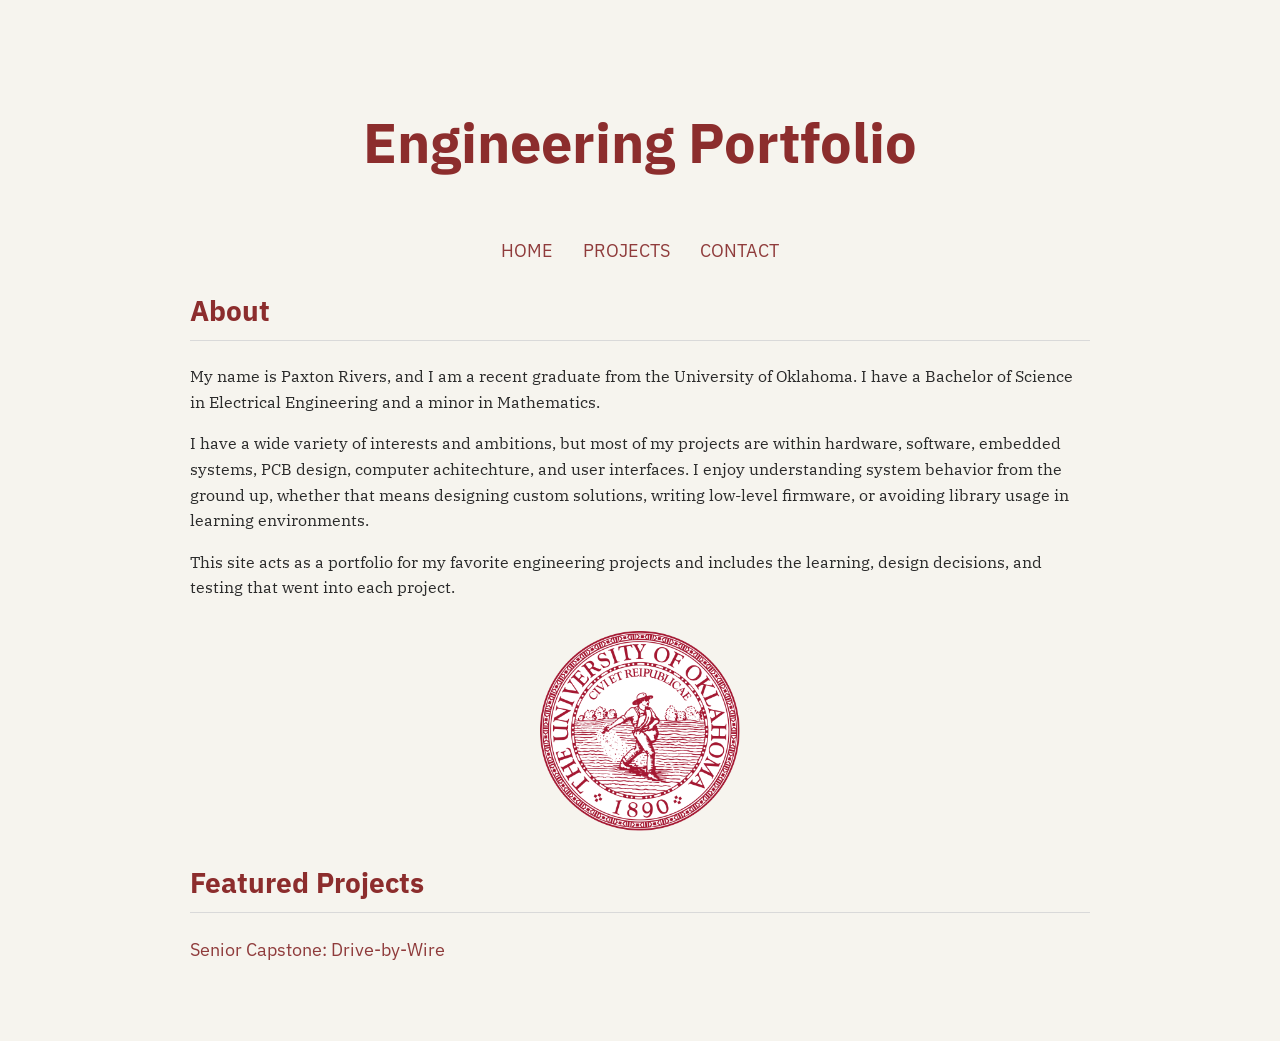
<file: docs/index.html>
<!DOCTYPE html>
<html lang="en">
<head>
    <meta charset="UTF-8">
    <meta name="viewport" content="width=device-width, initial-scale=1.0">
    <title>Paxton's Engineering Portfolio</title>
    <link rel="stylesheet" href="styles.css">
</head>

<body>
    <header>
        <h1>Engineering Portfolio</h1>

        <nav>
            <a href="index.html">HOME </a>
            <a href="projects.html">PROJECTS</a>
            <a href="contact.html">CONTACT</a>
        </nav>
    </header>

    <main>
        <section>

       

     
            <h2>About</h2>

            <p>
                My name is Paxton Rivers, and I am a recent graduate from the University of Oklahoma. I have a Bachelor of 
                Science in Electrical Engineering and a minor in Mathematics.
            </p>

             <p>
                I have a wide variety of interests and ambitions, but most of my projects are within hardware, software, embedded systems, PCB design,
                computer achitechture, and user interfaces. I enjoy understanding system behavior from the ground up, whether that means designing custom solutions,
                writing low-level firmware, or avoiding library usage in learning environments.
            </p>

            <p>
                This site acts as a portfolio for my favorite engineering projects and includes the learning, design decisions,
                 and testing that went into each project.
            </p>
            <img src="images/ou-seal.png" alt="Seal" class="seal">
        </section>

        <section>
            <h2>Featured Projects</h2>

            <article class="project-card">
                <p class="project-title">
                    <a href="dbw.html">Senior Capstone: Drive-by-Wire</a>
                </p>
            </article>

          
        </section>



    </main>
</body>
</html>
</file>
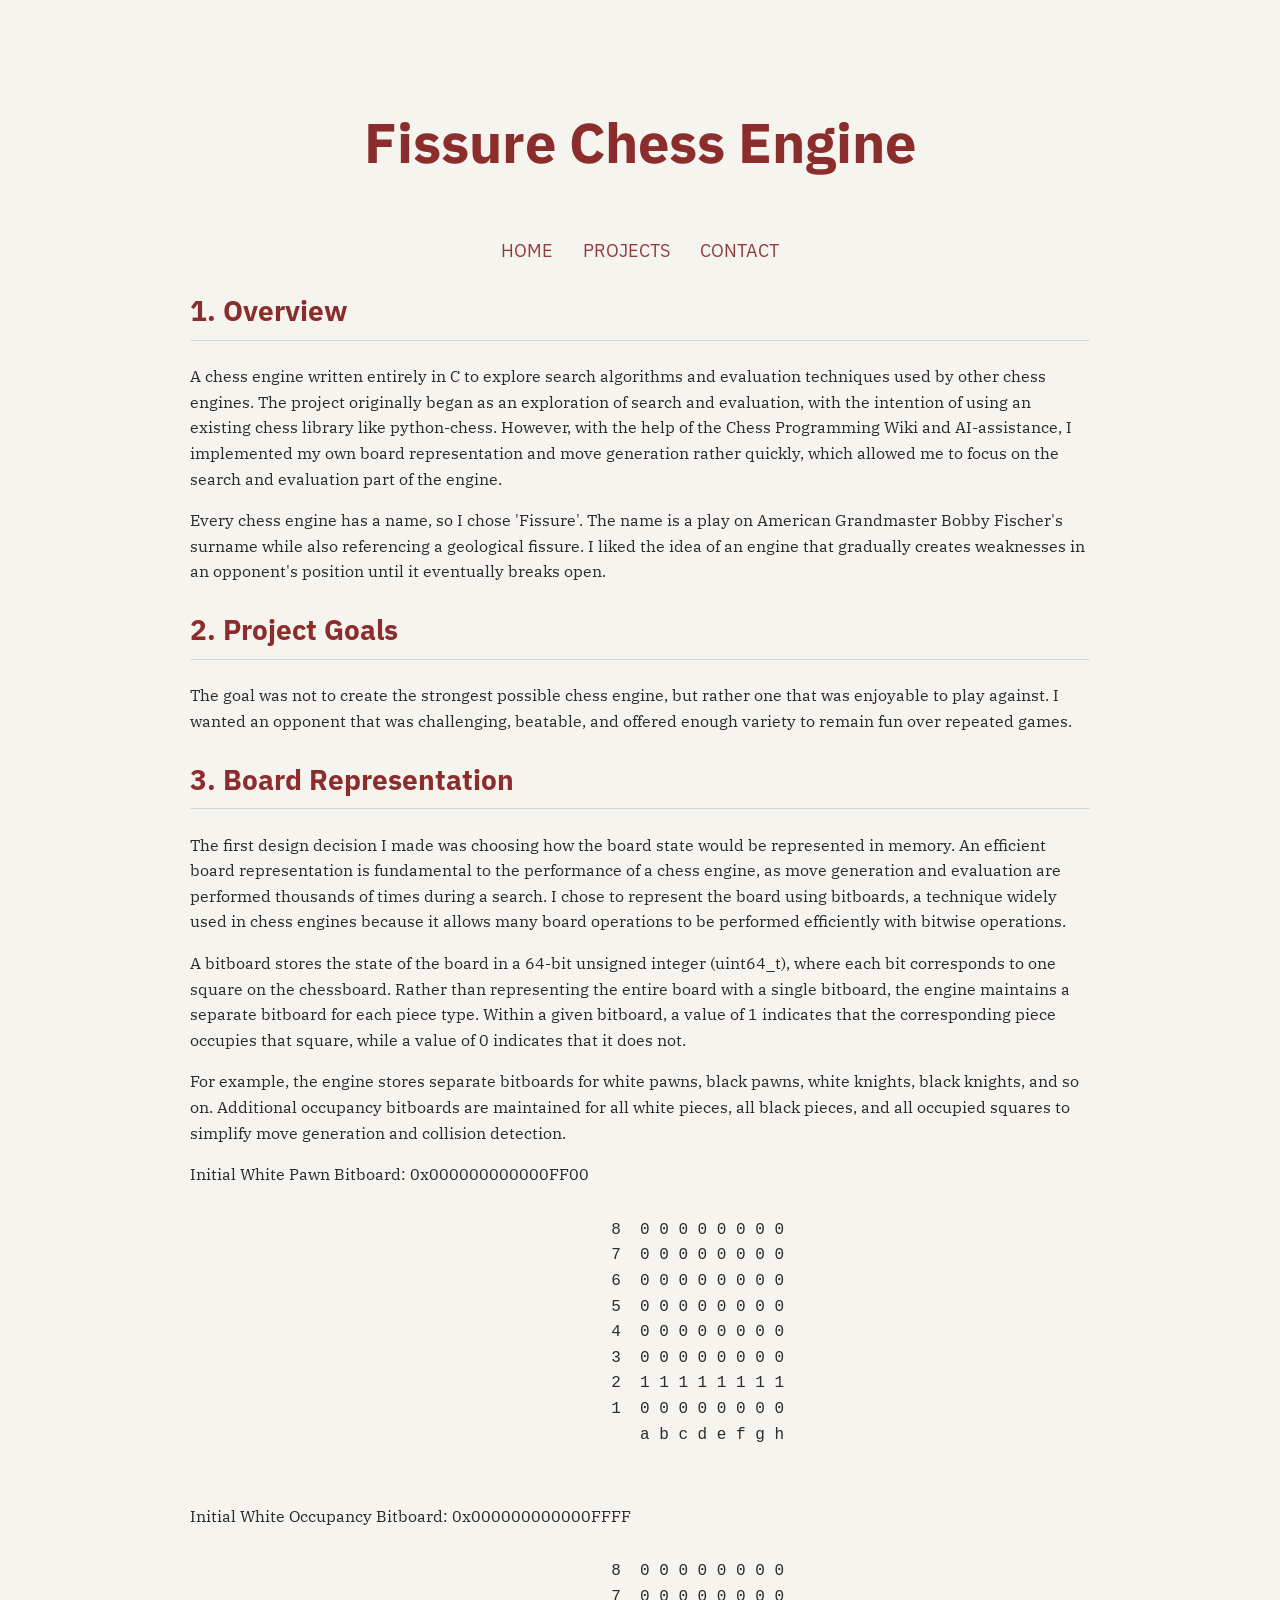
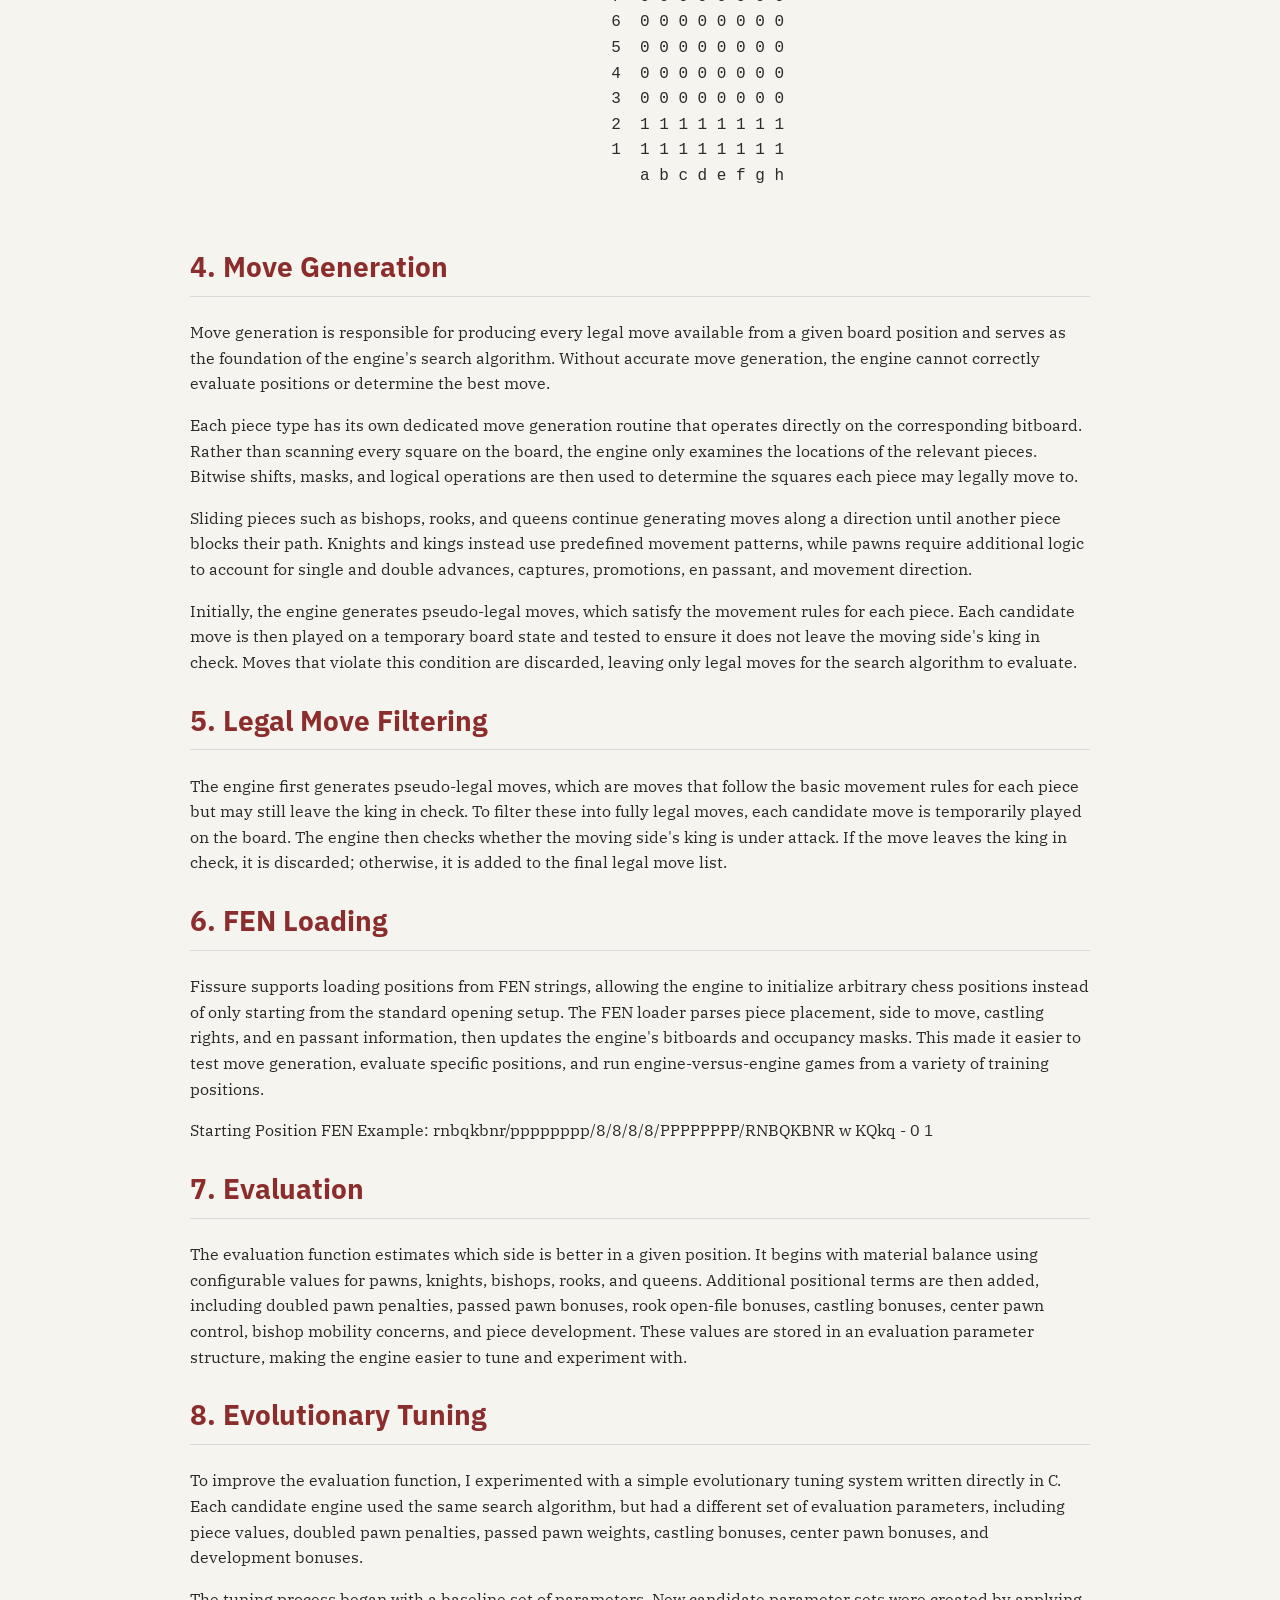
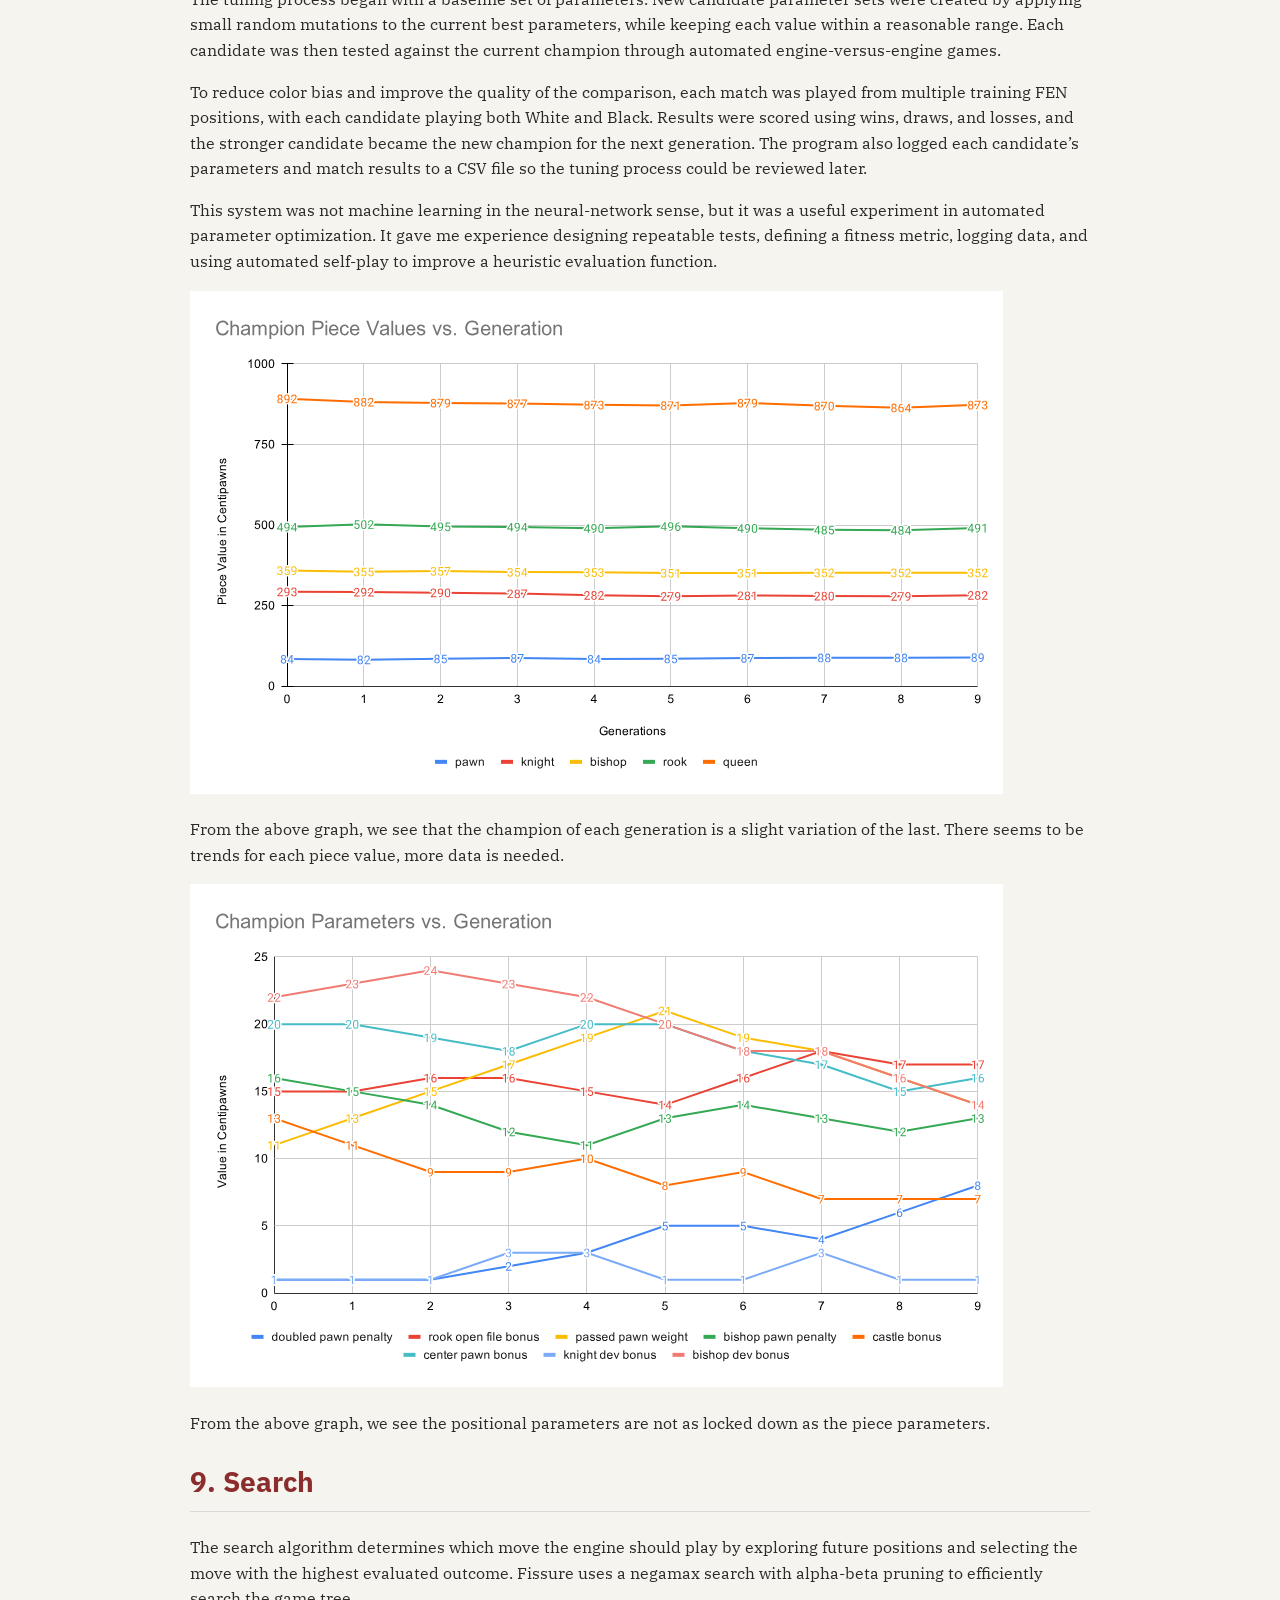
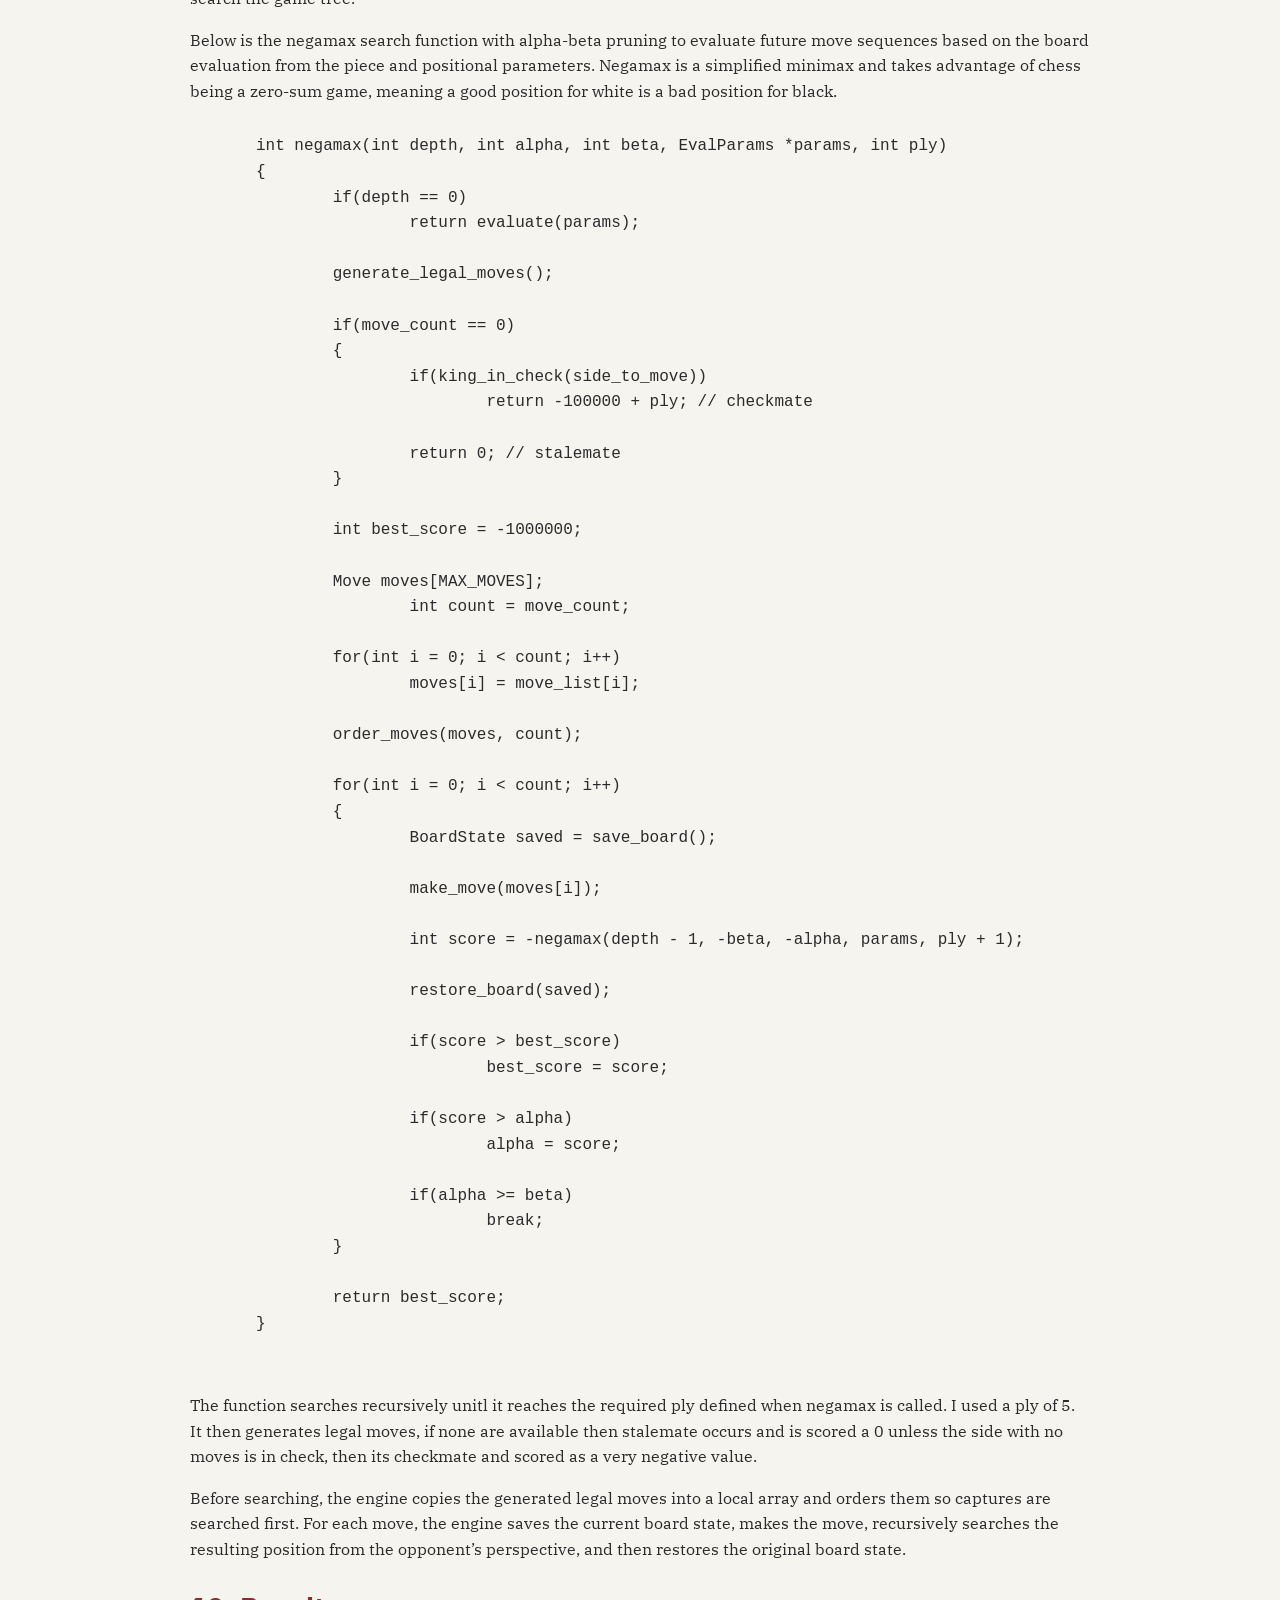
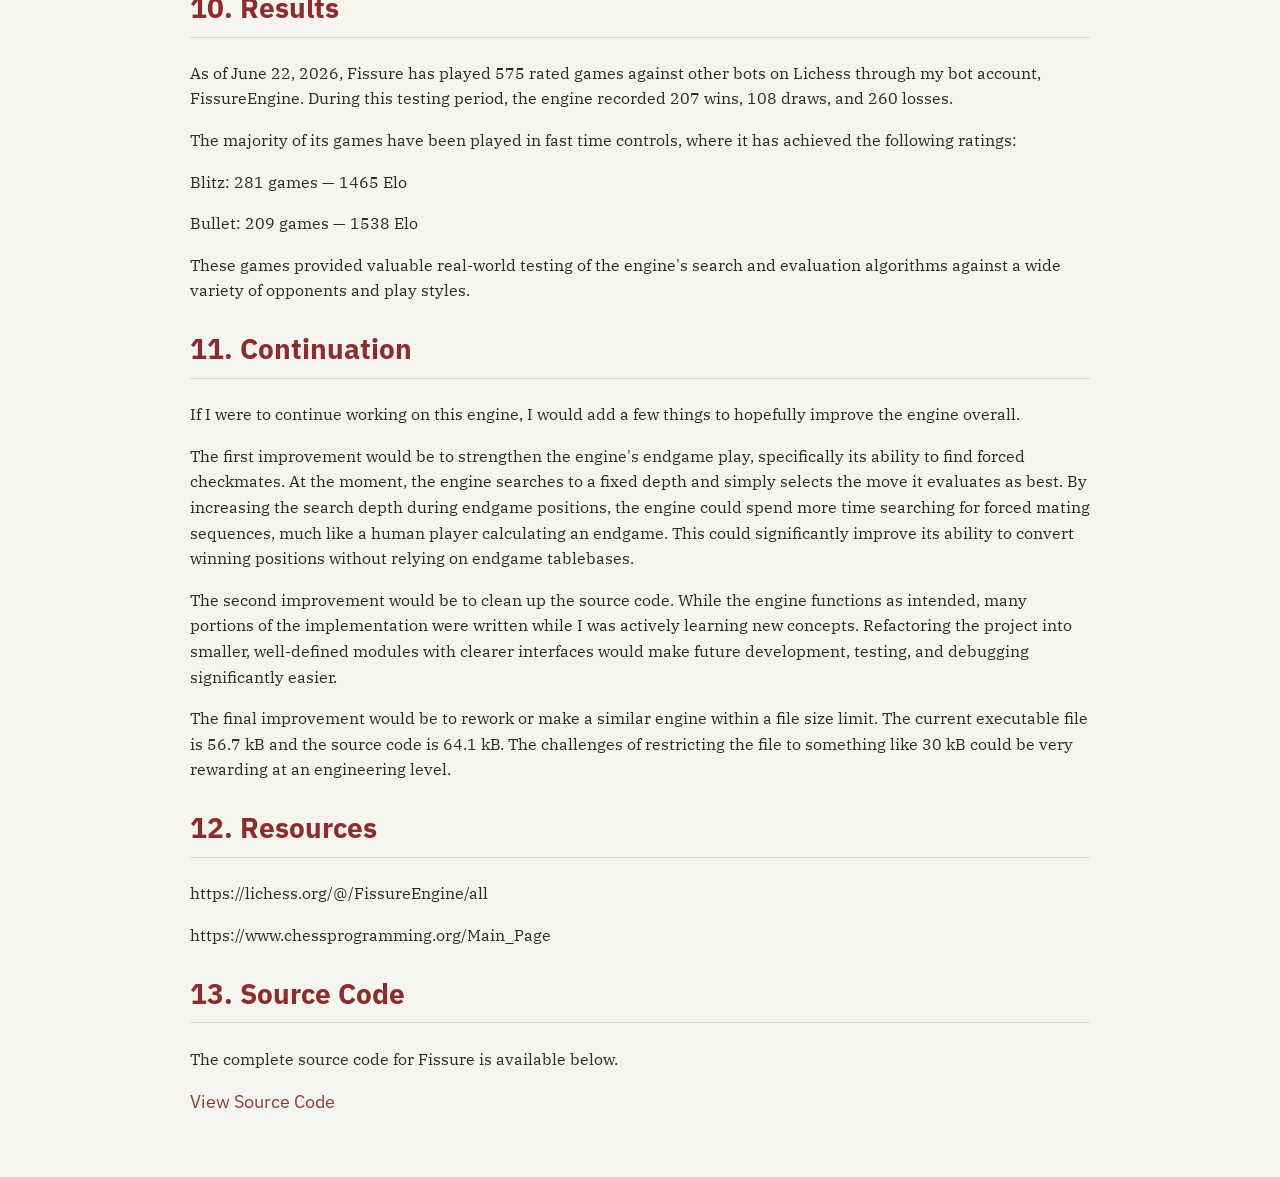
<file: docs/chess-engine.html>
<!DOCTYPE html>
<html lang="en">
<head>
    <meta charset="UTF-8">
    <meta name="viewport" content="width=device-width, initial-scale=1.0">
    <title>Paxton's Engineering Portfolio</title>
    <link rel="stylesheet" href="styles.css">
</head>

<body>
    <header>
        <h1>Fissure Chess Engine</h1>

        <nav>
            <a href="index.html">HOME </a>
            <a href="projects.html">PROJECTS</a>
            <a href="contact.html">CONTACT</a>
        </nav>
    </header>

    <main>
        <section>
        
            <h2>1. Overview</h2>
            <p>
				A chess engine written entirely in C to explore search algorithms and evaluation techniques used by other chess engines. 
				The project originally began as an exploration of search and evaluation, with the intention of using an existing chess library like 
				python-chess. However, with the help of the Chess Programming Wiki and AI-assistance, I implemented my own board representation 
				and move generation rather quickly, which allowed me to focus on the search and evaluation part of the engine.
            </p>
            <p>
				Every chess engine has a name, so I chose 'Fissure'. The name is a play on American Grandmaster Bobby Fischer's surname while 
				also referencing a geological fissure. I liked the idea of an engine that gradually creates weaknesses in an opponent's position 
				until it eventually breaks open.
            </p>

            <h2>2. Project Goals</h2>
			<p>
				The goal was not to create the strongest possible chess engine, but rather one that was enjoyable to play against. 
				I wanted an opponent that was challenging, beatable, and offered enough variety to remain fun over repeated games.
			</p>
			
            <h2>3. Board Representation</h2>
            <p>
				The first design decision I made was choosing how the board state would be represented in memory. An efficient board representation is 
				fundamental to the performance of a chess engine, as move generation and evaluation are performed thousands of times during a search. 
				I chose to represent the board using bitboards, a technique widely used in chess engines because it allows many board operations to be 
				performed efficiently with bitwise operations.
			</p>
            <p>
            	A bitboard stores the state of the board in a 64-bit unsigned integer (uint64_t), where each bit corresponds to one square on the chessboard. 
            	Rather than representing the entire board with a single bitboard, the engine maintains a separate bitboard for each piece type. Within a 
            	given bitboard, a value of 1 indicates that the corresponding piece occupies that square, while a value of 0 indicates that it does not.
            </p>
            <p>
				For example, the engine stores separate bitboards for white pawns, black pawns, white knights, black knights, and so on. Additional 
				occupancy bitboards are maintained for all white pieces, all black pieces, and all occupied squares to simplify move generation and 
				collision detection.
            </p>
            <p>Initial White Pawn Bitboard: 0x000000000000FF00</p>
            <pre>
            8  0 0 0 0 0 0 0 0
            7  0 0 0 0 0 0 0 0
            6  0 0 0 0 0 0 0 0
            5  0 0 0 0 0 0 0 0
            4  0 0 0 0 0 0 0 0
            3  0 0 0 0 0 0 0 0
            2  1 1 1 1 1 1 1 1
            1  0 0 0 0 0 0 0 0
               a b c d e f g h
            </pre>
            <p>Initial White Occupancy Bitboard: 0x000000000000FFFF</p>
            <pre>
            8  0 0 0 0 0 0 0 0
            7  0 0 0 0 0 0 0 0
            6  0 0 0 0 0 0 0 0
            5  0 0 0 0 0 0 0 0
            4  0 0 0 0 0 0 0 0
            3  0 0 0 0 0 0 0 0
            2  1 1 1 1 1 1 1 1
            1  1 1 1 1 1 1 1 1
               a b c d e f g h
            </pre>
            
            
            <h2>4. Move Generation</h2>
            <p>
                Move generation is responsible for producing every legal move available from a given board position and serves as the foundation of the engine's search 
                algorithm. Without accurate move generation, the engine cannot correctly evaluate positions or determine the best move.
            </p>
            <p>
                Each piece type has its own dedicated move generation routine that operates directly on the corresponding bitboard. Rather than scanning every 
                square on the board, the engine only examines the locations of the relevant pieces. Bitwise shifts, masks, and logical operations are then used 
                to determine the squares each piece may legally move to.
            </p>
            <p>
                Sliding pieces such as bishops, rooks, and queens continue generating moves along a direction until another piece blocks their path. Knights and kings 
                instead use predefined movement patterns, while pawns require additional logic to account for single and double advances, captures, promotions, en passant, 
                and movement direction.
            </p>
            <p>
                Initially, the engine generates pseudo-legal moves, which satisfy the movement rules for each piece. Each candidate move is then played on a temporary 
                board state and tested to ensure it does not leave the moving side's king in check. Moves that violate this condition are discarded, leaving only legal 
                moves for the search algorithm to evaluate.
            </p>

            <h2>5. Legal Move Filtering</h2>
			<p> The engine first generates pseudo-legal moves, which are moves that follow the basic movement rules for each piece but may still leave the king in check. 
			To filter these into fully legal moves, each candidate move is temporarily played on the board. The engine then checks whether the moving side's king is 
			under attack. If the move leaves the king in check, it is discarded; otherwise, it is added to the final legal move list. 
			</p>
            
            <h2>6. FEN Loading</h2>
            <p> Fissure supports loading positions from FEN strings, allowing the engine to initialize arbitrary chess positions instead of only starting from the 
            standard opening setup. The FEN loader parses piece placement, side to move, castling rights, and en passant information, then updates the engine's 
            bitboards and occupancy masks. This made it easier to test move generation, evaluate specific positions, and run engine-versus-engine games from a 
            variety of training positions. 
            </p>
            <p>
            Starting Position FEN Example: rnbqkbnr/pppppppp/8/8/8/8/PPPPPPPP/RNBQKBNR w KQkq - 0 1
            </p>
            
            <h2>7. Evaluation</h2>
            <p> The evaluation function estimates which side is better in a given position. It begins with material balance using configurable values for 
            pawns, knights, bishops, rooks, and queens. Additional positional terms are then added, including doubled pawn penalties, passed pawn bonuses, 
            rook open-file bonuses, castling bonuses, center pawn control, bishop mobility concerns, and piece development. These values are stored in an 
            evaluation parameter structure, making the engine easier to tune and experiment with. 
            </p>
            
            <h2>8. Evolutionary Tuning</h2>
            <p>
				To improve the evaluation function, I experimented with a simple evolutionary tuning system written directly in C. Each candidate engine used the 
				same search algorithm, but had a different set of evaluation parameters, including piece values, doubled pawn penalties, passed pawn weights, 
				castling bonuses, center pawn bonuses, and development bonuses.
            </p>
            <p>
				The tuning process began with a baseline set of parameters. New candidate parameter sets were created by applying small random mutations to the current best 
				parameters, while keeping each value within a reasonable range. Each candidate was then tested against the current champion through automated 
				engine-versus-engine games.
            </p>
            <p>
				To reduce color bias and improve the quality of the comparison, each match was played from multiple training FEN positions, with each candidate playing 
				both White and Black. Results were scored using wins, draws, and losses, and the stronger candidate became the new champion for the next generation. 
				The program also logged each candidate’s parameters and match results to a CSV file so the tuning process could be reviewed later.
            </p>
            <p>
				This system was not machine learning in the neural-network sense, but it was a useful experiment in automated parameter optimization. It gave me 
				experience designing repeatable tests, defining a fitness metric, logging data, and using automated self-play to improve a heuristic evaluation function.
            </p>
            <img src="images/Champion Piece Values vs. Generation.svg" alt="Evolutionary tuning results">
            <p>
				From the above graph, we see that the champion of each generation is a slight variation of the last. There seems to be trends for each piece value, 
				more data is needed.
            </p>
            <img src="images/Champion Parameters vs. Generation.svg" alt="Evolutionary tuning results 2">
            <p>
				From the above graph, we see the positional parameters are not as locked down as the piece parameters.
            </p>

            <h2>9. Search</h2>
            <p> 
            	The search algorithm determines which move the engine should play by exploring future positions and selecting the move with the highest evaluated outcome. 
            	Fissure uses a negamax search with alpha-beta pruning to efficiently search the game tree.
            </p>
            <p>
            	Below is the negamax search function with alpha-beta pruning to evaluate future move sequences based on the board evaluation from the piece and positional
            	parameters. Negamax is a simplified minimax and takes advantage of chess being a zero-sum game, meaning a good position for white is a bad position for black. 
            </p>
            <pre>
int negamax(int depth, int alpha, int beta, EvalParams *params, int ply)
{
	if(depth == 0)
		return evaluate(params);
				
	generate_legal_moves();
				    
	if(move_count == 0)
	{
		if(king_in_check(side_to_move))
			return -100000 + ply; // checkmate
				    
		return 0; // stalemate
	}
				
	int best_score = -1000000;
				
	Move moves[MAX_MOVES];
		int count = move_count;
				
	for(int i = 0; i < count; i++)
		moves[i] = move_list[i];
				
	order_moves(moves, count);
				
	for(int i = 0; i < count; i++)
	{
		BoardState saved = save_board();
				
		make_move(moves[i]);
				
		int score = -negamax(depth - 1, -beta, -alpha, params, ply + 1);
				
		restore_board(saved);
				
		if(score > best_score)
			best_score = score;
				
		if(score > alpha)
			alpha = score;
				
		if(alpha >= beta)
			break;
	}
				
	return best_score;
}
            </pre>
            <p>
				The function searches recursively unitl it reaches the required ply defined when negamax is called. I used a ply of 5. It then generates legal moves, if none
				are available then stalemate occurs and is scored a 0 unless the side with no moves is in check, then its checkmate and scored as a very negative value.
            </p>

            <p>
				Before searching, the engine copies the generated legal moves into a local array and orders them so captures are searched first. For each move, the engine 
				saves the current board state, makes the move, recursively searches the resulting position from the opponent’s perspective, and then restores 
				the original board state.
            </p>



            <h2>10. Results</h2>
            <p>
				As of June 22, 2026, Fissure has played 575 rated games against other bots on Lichess through my bot account, FissureEngine. During this testing period, 
				the engine recorded 207 wins, 108 draws, and 260 losses.
            </p>
            <p>
				The majority of its games have been played in fast time controls, where it has achieved the following ratings:
            </p>
            <p>
				Blitz: 281 games — 1465 Elo
            </p>
            <p>
				Bullet: 209 games — 1538 Elo
            </p>
            <p>
				These games provided valuable real-world testing of the engine's search and evaluation algorithms against a wide variety of 
				opponents and play styles.
            </p>

            <h2>11. Continuation</h2>
            <p>
            	If I were to continue working on this engine, I would add a few things to hopefully improve the engine overall.
            </p>
            <p>
				The first improvement would be to strengthen the engine's endgame play, specifically its ability to find forced checkmates. 
				At the moment, the engine searches to a fixed depth and simply selects the move it evaluates as best. By increasing the search 
				depth during endgame positions, the engine could spend more time searching for forced mating sequences, much like a human 
				player calculating an endgame. This could significantly improve its ability to convert winning positions without relying on 
				endgame tablebases.
            </p>
            <p>
				The second improvement would be to clean up the source code. While the engine functions as intended, many portions of the implementation 
				were written while I was actively learning new concepts. Refactoring the project into smaller, well-defined modules with clearer interfaces 
				would make future development, testing, and debugging significantly easier.
            </p>
			<p>
				The final improvement would be to rework or make a similar engine within a file size limit. The current executable file is 56.7 kB and the source code is 64.1 kB.
				The challenges of restricting the file to something like 30 kB could be very rewarding at an engineering level.
			</p>

            <h2>12. Resources</h2>
            <p>
                https://lichess.org/@/FissureEngine/all
            </p>
            <p>
            	https://www.chessprogramming.org/Main_Page
            </p>
            <h2>13. Source Code</h2>
            
            <p>
                The complete source code for Fissure is available below.
            </p>
            
            <a href="chess.c" download>
                View Source Code
            </a>
            

            
        </section>

    </main>
</body>
</html>
</file>
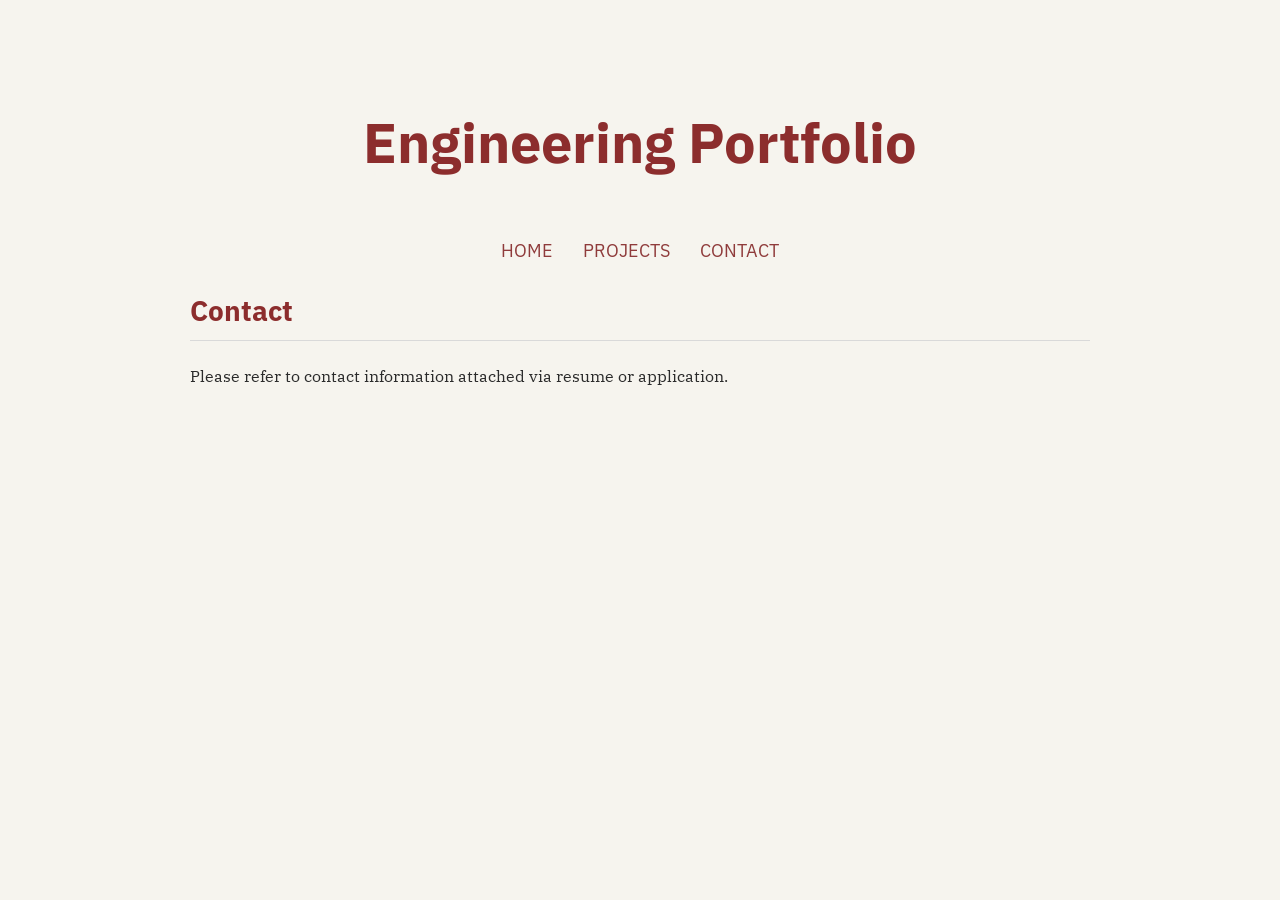
<file: docs/contact.html>
<!DOCTYPE html>
<html lang="en">
<head>
    <meta charset="UTF-8">
    <meta name="viewport" content="width=device-width, initial-scale=1.0">
    <title>Paxton's Engineering Portfolio</title>
    <link rel="stylesheet" href="styles.css">
</head>

<body>
    <header>
        <h1>Engineering Portfolio</h1>

        <nav>
            <a href="index.html">HOME </a>
            <a href="projects.html">PROJECTS</a>
            <a href="contact.html">CONTACT</a>
        </nav>
    </header>

    <main>
        <section>
            <h2>Contact</h2>
        </section>
        <p>
			Please refer to contact information attached via resume or application.
        </p>


    </main>
</body>
</html>
</file>
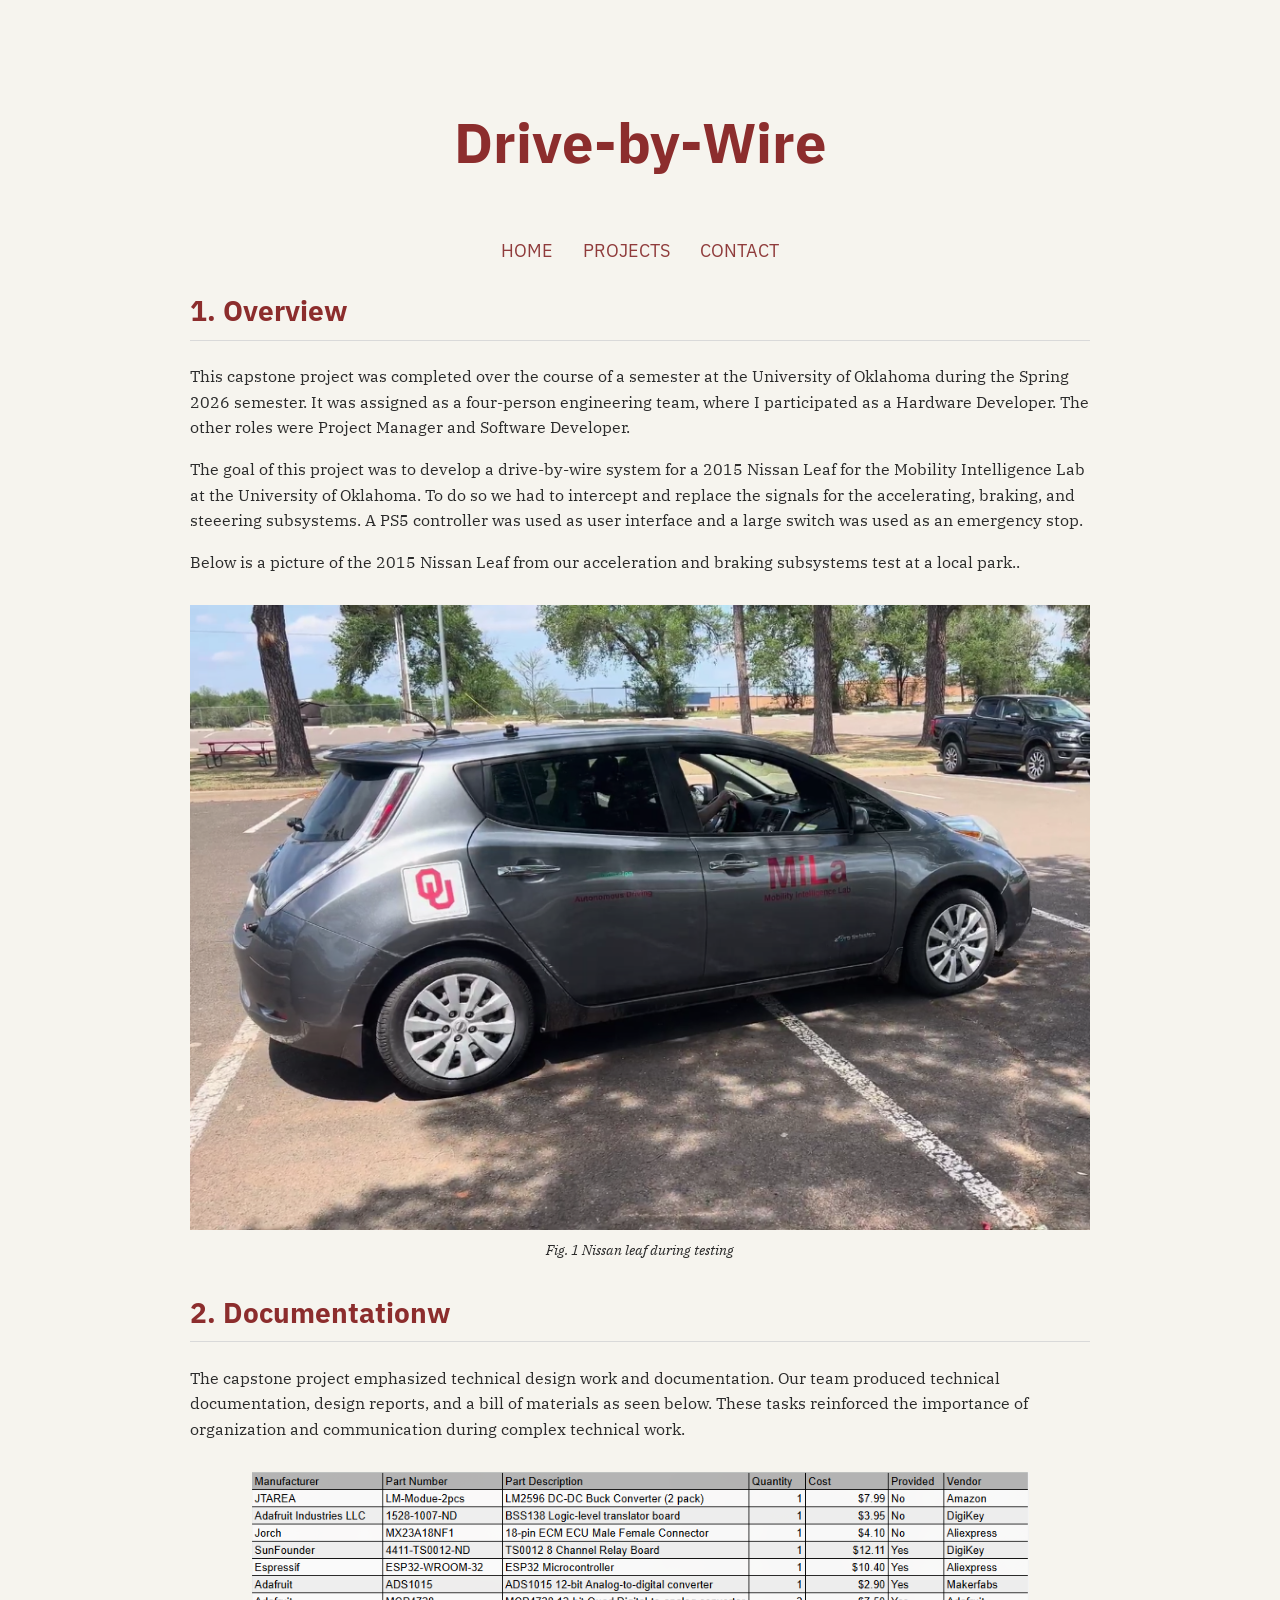
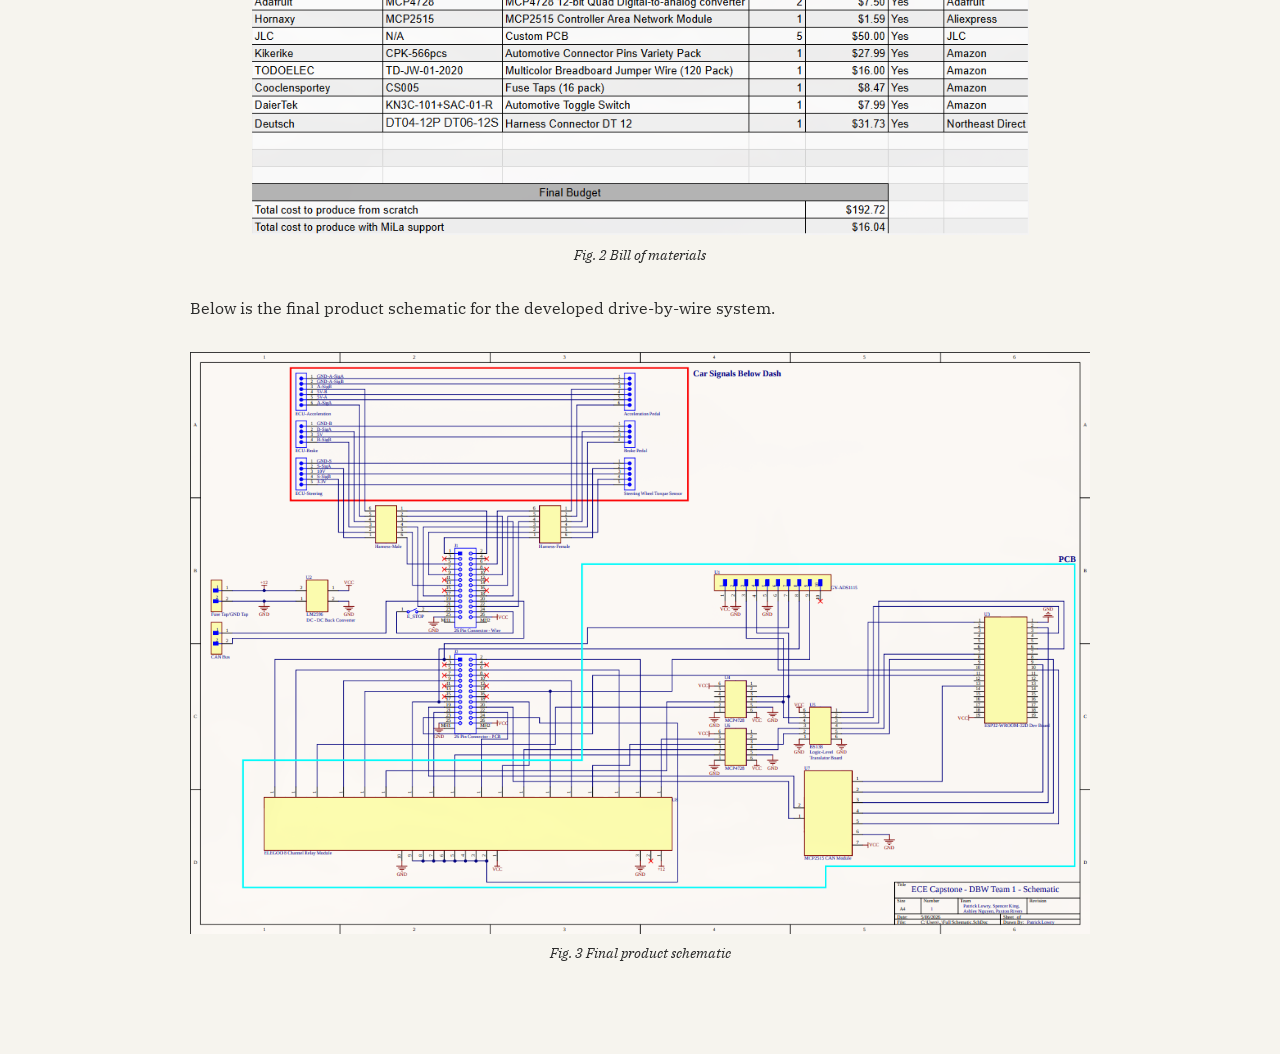
<file: docs/dbw.html>
<!DOCTYPE html>
<html lang="en">
<head>
    <meta charset="UTF-8">
    <meta name="viewport" content="width=device-width, initial-scale=1.0">
    <title>Paxton's Engineering Portfolio</title>
    <link rel="stylesheet" href="styles.css">
</head>

<body>
    <header>
        <h1>Drive-by-Wire</h1>

        <nav>
            <a href="index.html">HOME </a>
            <a href="projects.html">PROJECTS</a>
            <a href="contact.html">CONTACT</a>
        </nav>
    </header>

    <main>
        <section>
        
            <h2>1. Overview</h2>
            <p>
				This capstone project was completed over the course of a semester at the University of Oklahoma during the Spring 2026 semester. It was assigned as a four-person engineering team, where I participated as a Hardware Developer. The other roles were Project Manager and Software Developer.
            </p>
            <p>	
				The goal of this project was to develop a drive-by-wire system for a 2015 Nissan Leaf for the Mobility Intelligence Lab at the University of Oklahoma. To do so we had to intercept and replace the signals for the accelerating, braking, and steeering subsystems. A PS5 controller was used as
				user interface and a large switch was used as an emergency stop. 
            </p>
            <p>
            	Below is a picture of the 2015 Nissan Leaf from our acceleration and braking subsystems test at a local park..
			</p>
            <figure>
            <img src="images/dbw-car.png" alt="a">
            <figcaption>
                Fig. 1 Nissan leaf during testing
            </figcaption>
            </figure>

			<h2>2. Documentationw</h2>
            <p>
            	The capstone project emphasized technical design work and documentation. Our team produced technical documentation, design reports, and a bill of
            	materials as seen below. These tasks reinforced the importance of organization and communication during complex technical work.
			</p>
            
            <figure>
            <img src="images/dbw-bom.png" alt="a">
            <figcaption>
                Fig. 2 Bill of materials 
            </figcaption>
            </figure>

            <p>
            	Below is the final product schematic for the developed drive-by-wire system.
			</p>
            <figure>
            <img src="images/dbw-schematic.png" alt="a">
            <figcaption>
                Fig. 3 Final product schematic
            </figcaption>
            </figure>

           
        </section>
	</main>
</file>
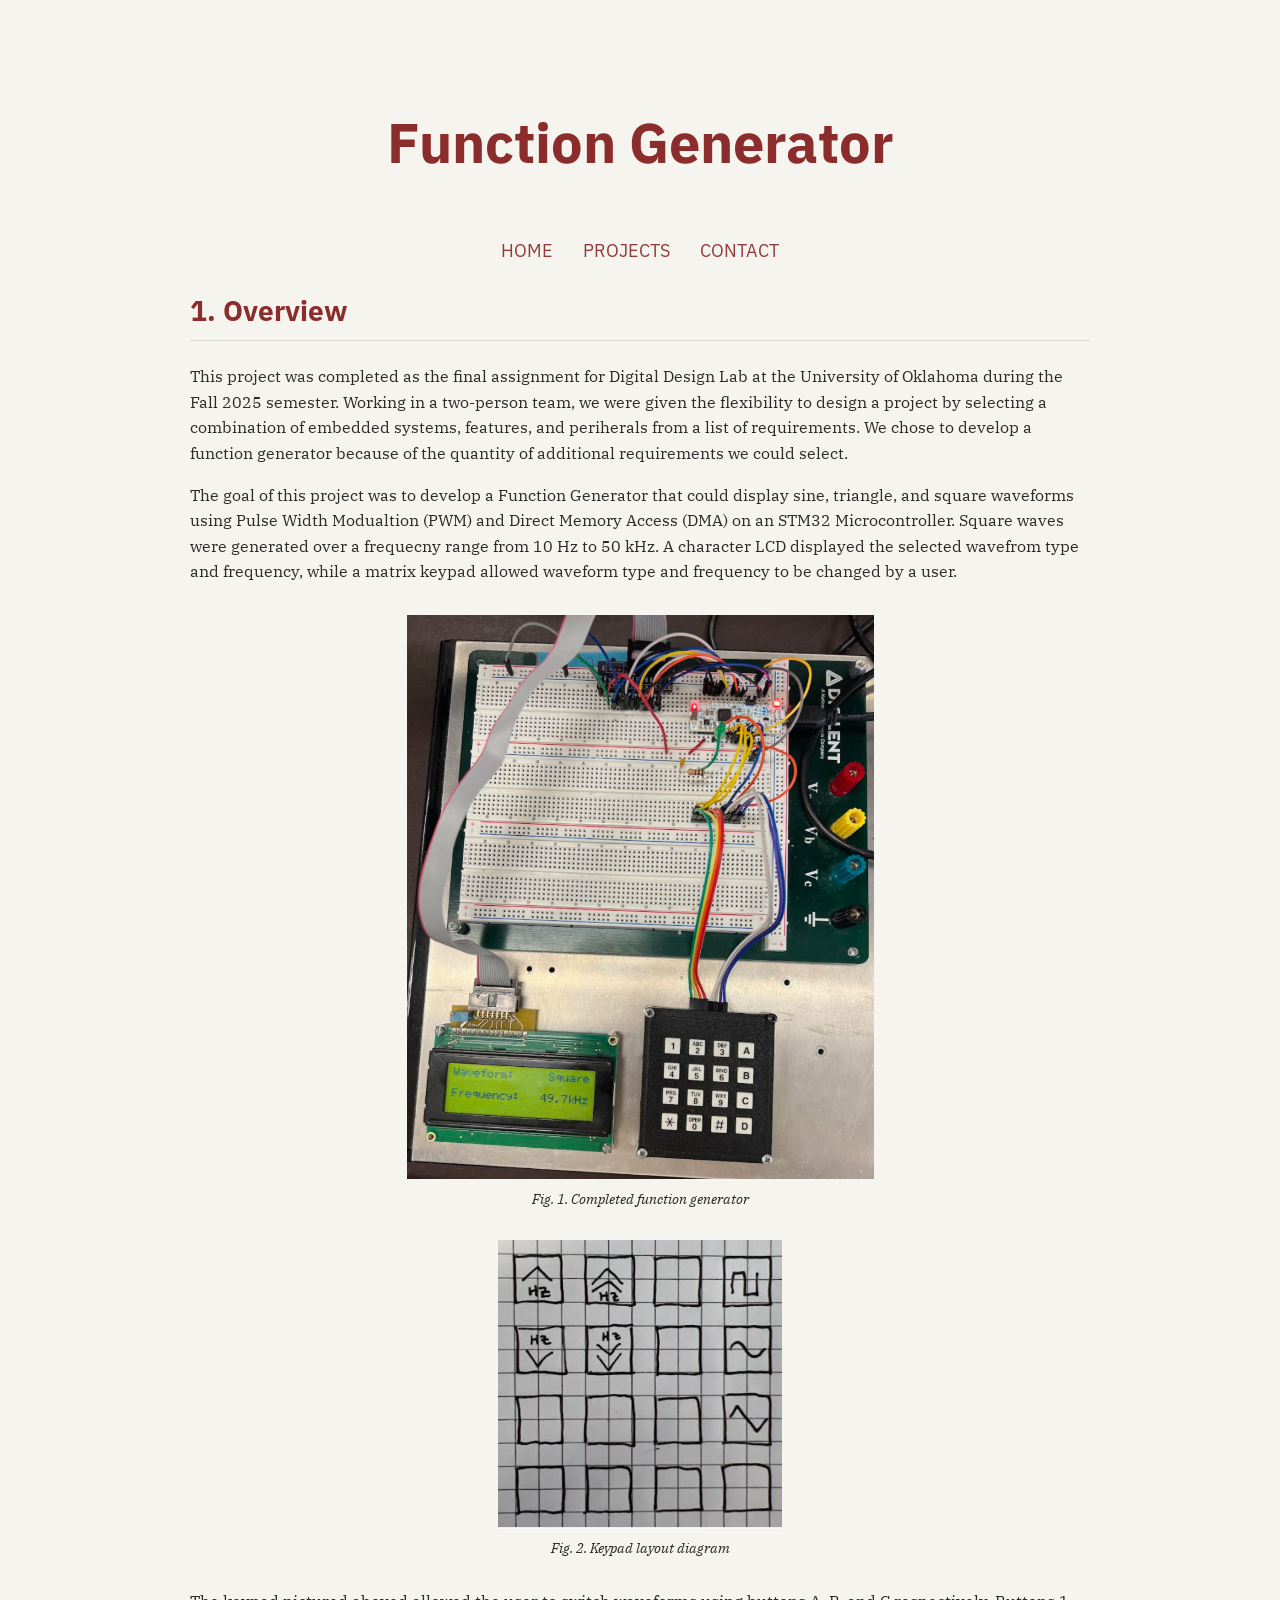
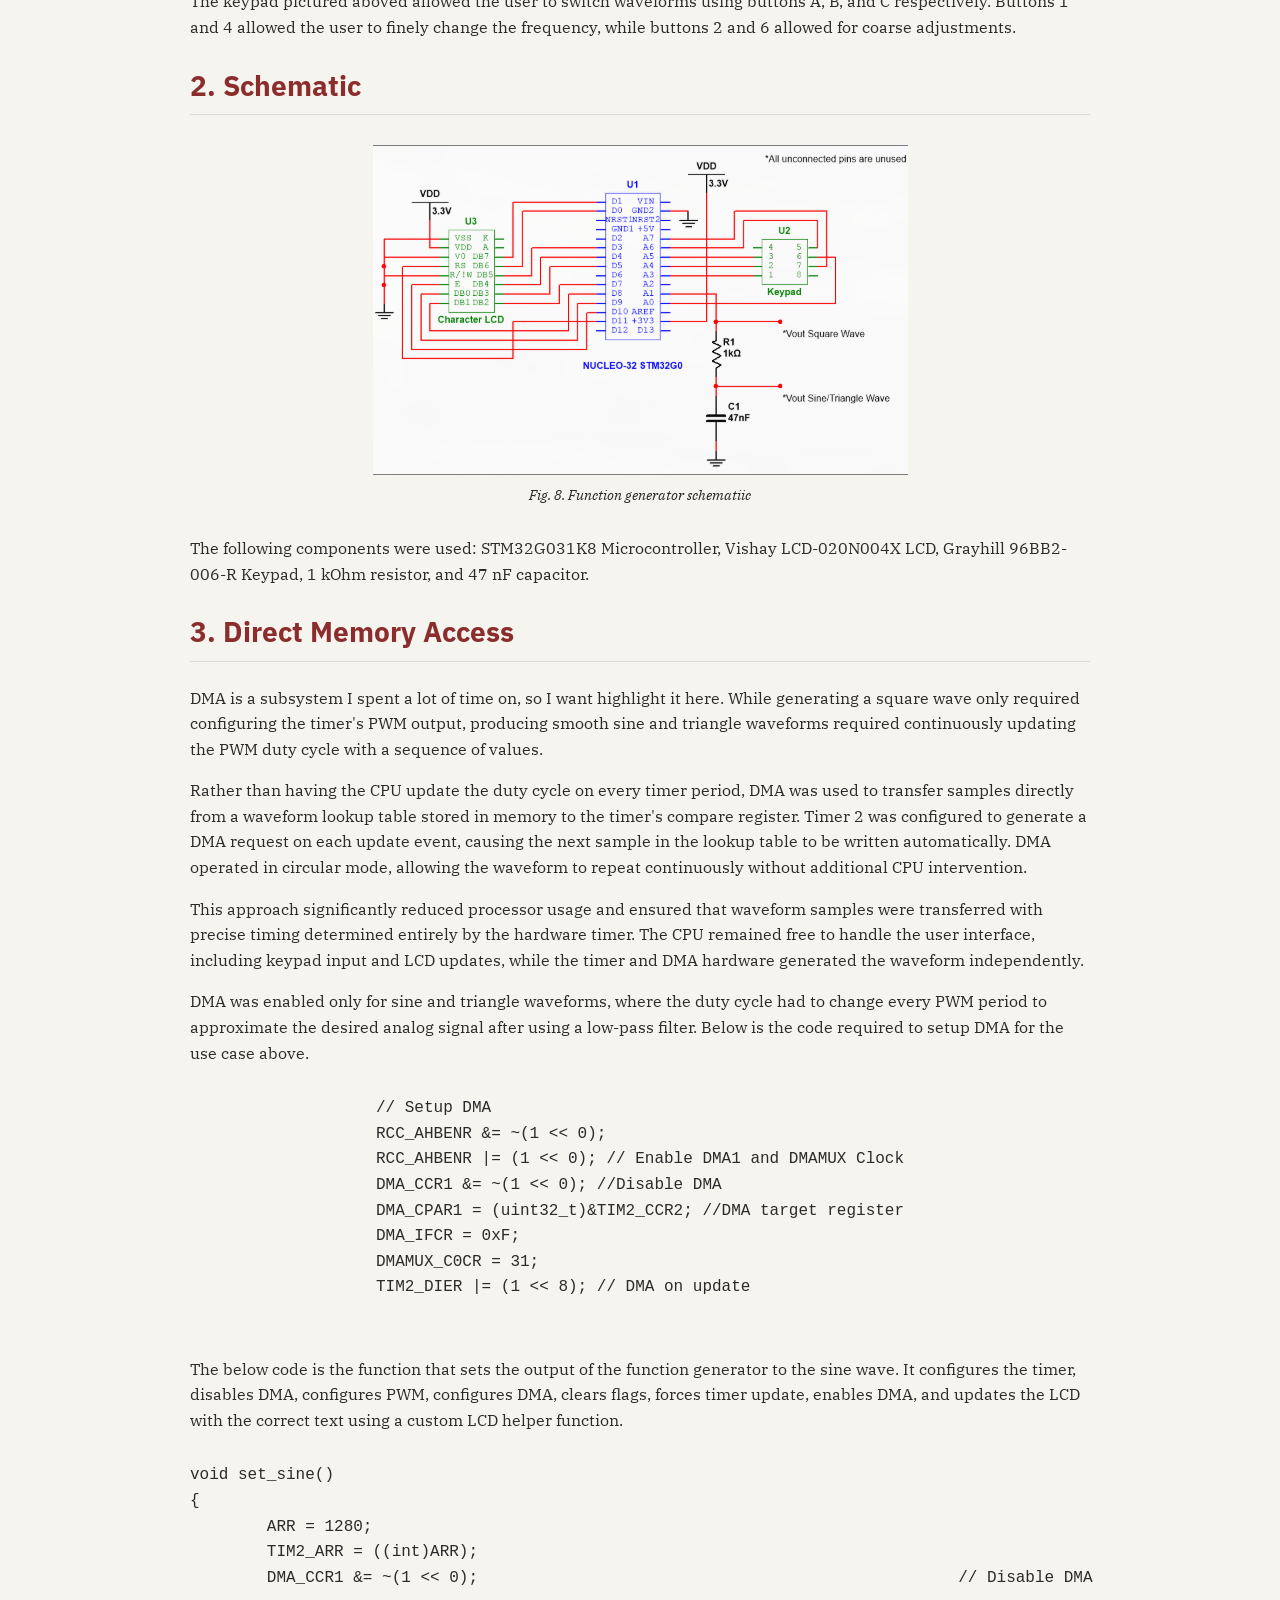
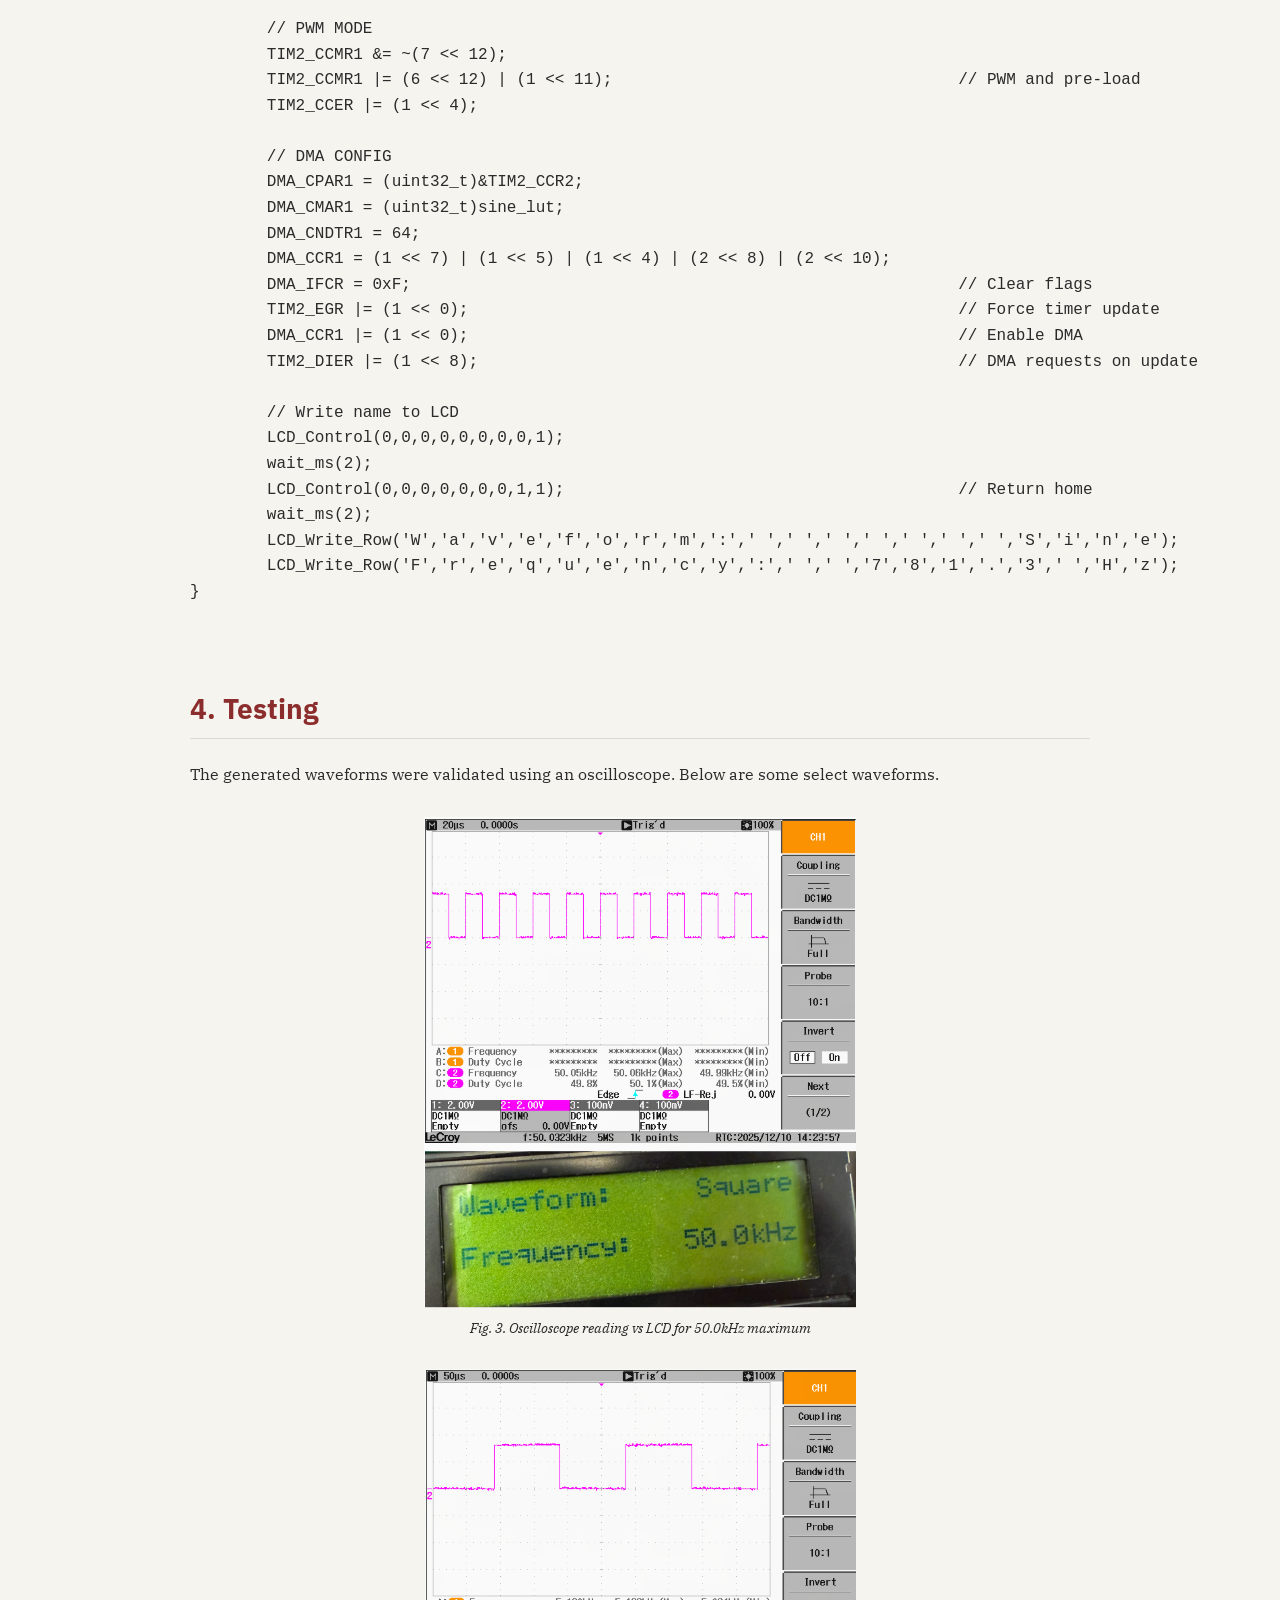
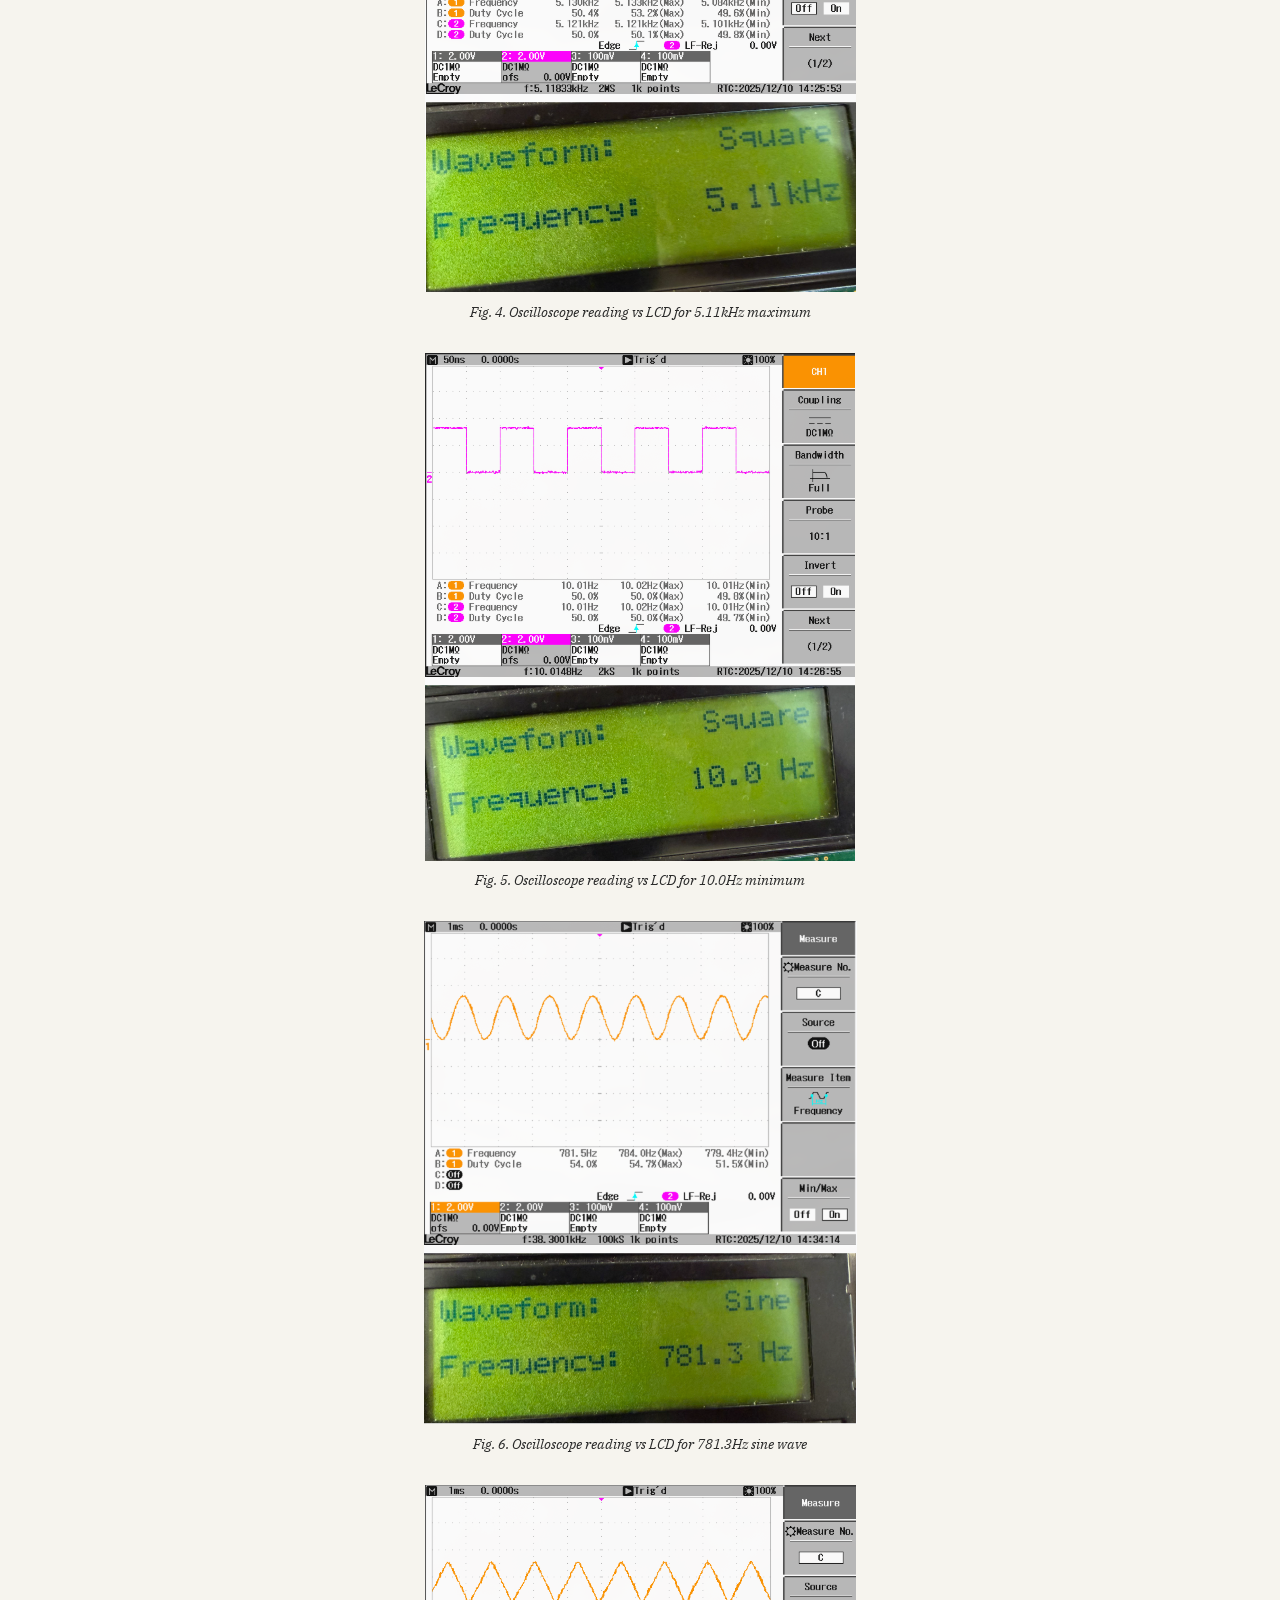
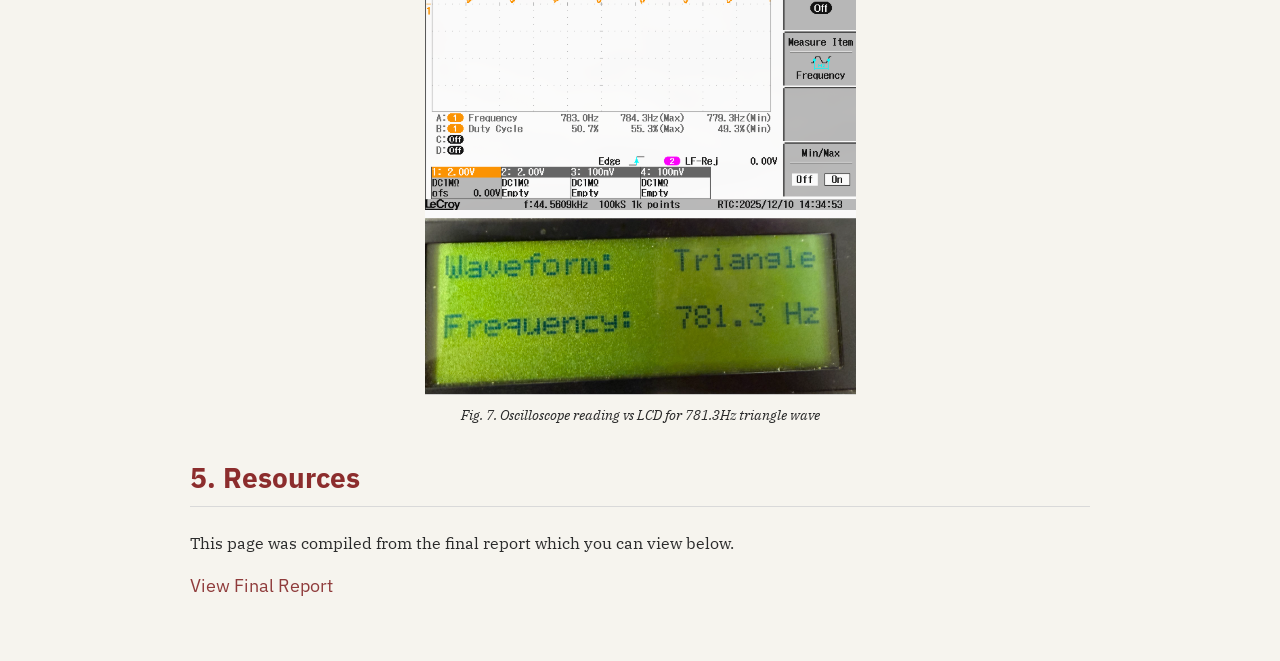
<file: docs/function-generator.html>
<!DOCTYPE html>
<html lang="en">
<head>
    <meta charset="UTF-8">
    <meta name="viewport" content="width=device-width, initial-scale=1.0">
    <title>Paxton's Engineering Portfolio</title>
    <link rel="stylesheet" href="styles.css">
</head>

<body>
    <header>
        <h1>Function Generator</h1>

        <nav>
            <a href="index.html">HOME </a>
            <a href="projects.html">PROJECTS</a>
            <a href="contact.html">CONTACT</a>
        </nav>
    </header>

    <main>
        <section>
        
            <h2>1. Overview</h2>
            <p>
				This project was completed as the final assignment for Digital Design Lab at the University of Oklahoma during the Fall 2025 semester. Working in a two-person team, we were given the flexibility to design a project by selecting a combination of embedded
				systems, features, and periherals from a list of requirements. We chose to develop a function generator because of the quantity of additional requirements we could select.
            </p>
            <p>	
				The goal of this project was to develop a Function Generator that could display sine, triangle, and square waveforms using Pulse Width Modualtion (PWM) and Direct Memory Access (DMA) on an STM32 Microcontroller. Square waves were generated over a frequecny range
				from 10 Hz to 50 kHz. A character LCD displayed the selected wavefrom type and frequency, while a matrix keypad allowed waveform type and frequency to be changed by a user.	
            </p>
            <figure>
            <img src="images/fg-overview1.png" alt="Overview">
            <figcaption>
                Fig. 1. Completed function generator
            </figcaption>
            </figure>
            
            <figure>
            <img src="images/fg-overview2.png" alt="Keypad Layout">
            <figcaption>
                Fig. 2. Keypad layout diagram
            </figcaption>
            </figure>

            <p>	
				The keypad pictured aboved allowed the user to switch waveforms using buttons A, B, and C respectively. Buttons 1 and 4 allowed the user to finely change the frequency, while buttons 2 and 6 allowed for coarse adjustments.	
            </p>
            

            <h2>2. Schematic</h2>
            <figure>
            <img src="images/fg-schematic.png" alt="Keypad Layout">
            <figcaption>
                Fig. 8. Function generator schematiic
            </figcaption>
            </figure>

            <p>
				The following components were used: STM32G031K8 Microcontroller, Vishay LCD-020N004X LCD, Grayhill 96BB2-006-R Keypad, 1 kOhm resistor, and 47 nF capacitor.
            </p>


            <h2>3. Direct Memory Access</h2>
            <p>
                DMA is a subsystem I spent a lot of time on, so I want highlight it here. While generating a square wave only required configuring the timer's PWM output, producing smooth sine and triangle waveforms required continuously updating the PWM duty cycle with a sequence of values.
            </p>
			<p>
				Rather than having the CPU update the duty cycle on every timer period, DMA was used to transfer samples directly from a waveform lookup table stored in memory to the timer's compare register. Timer 2 was configured to generate a DMA request on each update event, 
				causing the next sample in the lookup table to be written automatically. DMA operated in circular mode, allowing the waveform to repeat continuously without additional CPU intervention.
			</p>
			<p>
				This approach significantly reduced processor usage and ensured that waveform samples were transferred with precise timing determined entirely by the hardware timer. 
				The CPU remained free to handle the user interface, including keypad input and LCD updates, while the timer and DMA hardware generated the waveform independently.
			</p>
			<p>
				DMA was enabled only for sine and triangle waveforms, where the duty cycle had to change every PWM period to approximate the desired analog signal after using a low-pass filter. Below is the code required to setup DMA for the use case above.
			</p>
            
           	<pre>
// Setup DMA
RCC_AHBENR &= ~(1 << 0);
RCC_AHBENR |= (1 << 0); // Enable DMA1 and DMAMUX Clock
DMA_CCR1 &= ~(1 << 0); //Disable DMA
DMA_CPAR1 = (uint32_t)&TIM2_CCR2; //DMA target register
DMA_IFCR = 0xF;
DMAMUX_C0CR = 31;
TIM2_DIER |= (1 << 8); // DMA on update
           	</pre>

           	<p>
           		The below code is the function that sets the output of the function generator to the sine wave. It configures the timer, disables DMA, configures PWM,
           		configures DMA, clears flags, forces timer update, enables DMA, and updates the LCD with the correct text using a custom LCD helper function.
           	</p>
           	<pre>
void set_sine()
{
	ARR = 1280;
	TIM2_ARR = ((int)ARR);
	DMA_CCR1 &= ~(1 << 0); 							// Disable DMA
	
	// PWM MODE
	TIM2_CCMR1 &= ~(7 << 12);
	TIM2_CCMR1 |= (6 << 12) | (1 << 11); 					// PWM and pre-load
	TIM2_CCER |= (1 << 4);
	
	// DMA CONFIG
	DMA_CPAR1 = (uint32_t)&TIM2_CCR2;
	DMA_CMAR1 = (uint32_t)sine_lut;
	DMA_CNDTR1 = 64;
	DMA_CCR1 = (1 << 7) | (1 << 5) | (1 << 4) | (2 << 8) | (2 << 10);
	DMA_IFCR = 0xF; 							// Clear flags
	TIM2_EGR |= (1 << 0); 							// Force timer update
	DMA_CCR1 |= (1 << 0); 							// Enable DMA
	TIM2_DIER |= (1 << 8); 							// DMA requests on update
	
	// Write name to LCD
	LCD_Control(0,0,0,0,0,0,0,0,1);
	wait_ms(2);
	LCD_Control(0,0,0,0,0,0,0,1,1);						// Return home
	wait_ms(2);
	LCD_Write_Row('W','a','v','e','f','o','r','m',':',' ',' ',' ',' ',' ',' ',' ','S','i','n','e');
	LCD_Write_Row('F','r','e','q','u','e','n','c','y',':',' ',' ','7','8','1','.','3',' ','H','z');
}

           	</pre>

			<h2>4. Testing </h2>
			<p>
				The generated waveforms were validated using an oscilloscope. Below are some select waveforms.
			</p>

          	<figure>
          	<img src="images/fg-overview3.png" alt="Keypad Layout">
          	<figcaption>
          	    Fig. 3. Oscilloscope reading vs LCD for 50.0kHz maximum
          	</figcaption>
          	</figure>

          	<figure>
          	<img src="images/fg-overview5.png" alt="Keypad Layout">
          	<figcaption>
          	    Fig. 4. Oscilloscope reading vs LCD for 5.11kHz maximum 
          	</figcaption>
          	</figure>

          	<figure>
          	<img src="images/fg-overview8.png" alt="Keypad Layout">
          	<figcaption>
          	    Fig. 5. Oscilloscope reading vs LCD for 10.0Hz minimum 
          	</figcaption>
          	</figure>

          	<figure>
          	<img src="images/fg-overview9.png" alt="Keypad Layout">
          	<figcaption>
          	    Fig. 6. Oscilloscope reading vs LCD for 781.3Hz sine wave
          	</figcaption>
          	</figure>

          	<figure>
          	<img src="images/fg-overview10.png" alt="Keypad Layout">
          	<figcaption>
          	    Fig. 7. Oscilloscope reading vs LCD for 781.3Hz triangle wave
          	</figcaption>
          	</figure>


			<h2>5. Resources </h2>
            <p>
                This page was compiled from the final report which you can view below.
            </p>
            
            <a href="ECE 4273 Final Project Report.pdf" download>
                View Final Report
            </a>

            
        </section>
	</main>
</file>
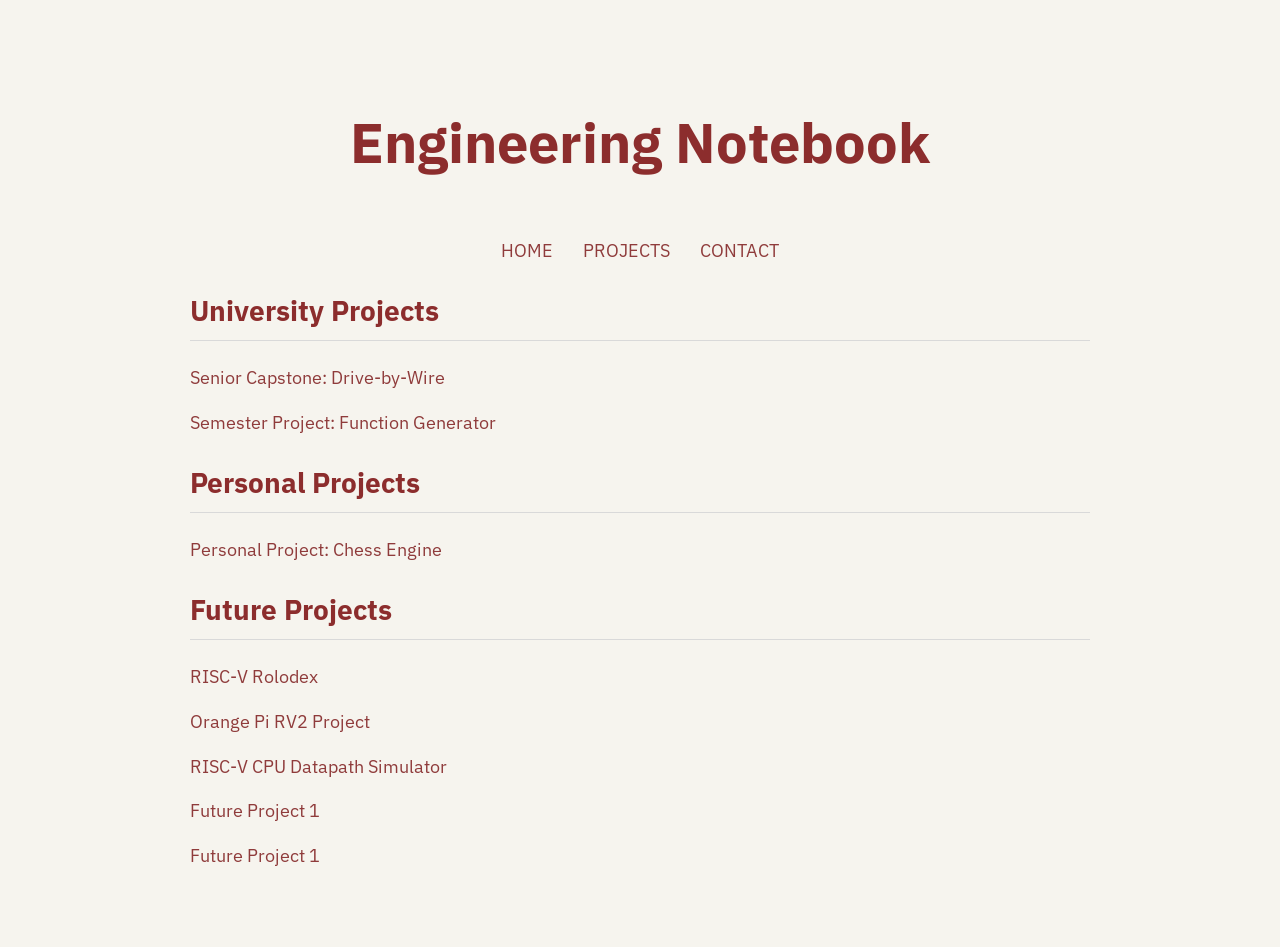
<file: docs/projects.html>
<!DOCTYPE html>
<html lang="en">
<head>
    <meta charset="UTF-8">
    <meta name="viewport" content="width=device-width, initial-scale=1.0">
    <title>Paxton's Engineering Portfolio</title>
    <link rel="stylesheet" href="styles.css">
</head>

<body>
    <header>
        <h1>Engineering Notebook</h1>

        <nav>
            <a href="index.html">HOME </a>
            <a href="projects.html">PROJECTS</a>
            <a href="contact.html">CONTACT</a>
        </nav>
    </header>

    <main>
        <section>
            <h2>University Projects</h2>

            <article class="project-card">
                <p class="project-title">
                    <a href="dbw.html">Senior Capstone: Drive-by-Wire</a>
                </p>
            </article>

            <article class="project-card">
                <p class="project-title">
                    <a href="function-generator.html">Semester Project: Function Generator</a>
                </p>
            </article>
        </section>

        <section>
            <h2>Personal Projects</h2>

            <article class="project-card">
                <p class="project-title">
                    <a href="chess-engine.html">Personal Project: Chess Engine</a>
                </p>
            </article>
        </section>

		<section>
            <h2>Future Projects</h2>

            <article class="project-card">
                <p class="project-title">
                    <a href="chess-engine.html">RISC-V Rolodex</a>
                </p>
            </article>

            <article class="project-card">
                <p class="project-title">
                    <a href="chess-engine.html">Orange Pi RV2 Project</a>
                </p>
            </article>

            <article class="project-card">
                <p class="project-title">
                    <a href="chess-engine.html">RISC-V CPU Datapath Simulator</a>
                </p>
            </article>

            <article class="project-card">
                <p class="project-title">
                    <a href="chess-engine.html">Future Project 1</a>
                </p>
            </article>

            <article class="project-card">
                <p class="project-title">
                    <a href="chess-engine.html">Future Project 1</a>
                </p>
            </article>
        </section>        

    </main>
</body>
</html>
</file>
<file: docs/styles.css>
@import url('https://fonts.googleapis.com/css2?family=IBM+Plex+Sans:wght@300;400;500;700&family=IBM+Plex+Serif:wght@300;400;500;700&display=swap');

body {
    /* Page */
    background-color: #F6F4EE;
    color: #2B2B2B;

    /* Layout */
    max-width: 900px;
    margin: 40px auto;
    padding: 20px;

    /* Typography */
    font-family: IBM Plex Serif;
    line-height: 1.6;
    font-size: 16px;
}

/* Main Title */
h1 {

	font-family: IBM Plex Sans;
    color: #8C2D2D;
    text-align: center;
    margin-bottom: 50px;
    font-size: 56px;
}

/* Section Titles */
h2 {
	font-family: IBM Plex Sans;
    color: #8C2D2D;
    border-bottom: 1px solid #D9D9D9;
    padding-bottom: 6px;
    font-size: 28px;

}

/* Links */
a {
	font-family: IBM Plex Sans;
    color: #8F3B3B;
    text-decoration: none;
    font-size: 18px;
}

a:hover {
	font-family: IBM Plex Sans;
    color: #5878A8;
    font-size: 18px;
}

/* Horizontal Lines */
hr {
    border: none;
    border-top: 1px solid #CFCFCF;
}

nav {

    display: flex;
    justify-content: center;
    gap: 30px;

}

pre {

    width: fit-content;
    margin: 30px auto;

}

figure {
    text-align: center;
    margin: 30px 0;
}

figure img {
    max-width: 100%;
    width: auto;    /* or whatever size you prefer */
    height: auto;
}

figcaption {
    margin-top: 0px;
    font-style: italic;
    font-size: 0.9rem;
}

.seal {
	display: block;
    width: 200px;
    height: auto;
    margin: 30px auto;

}
</file>
